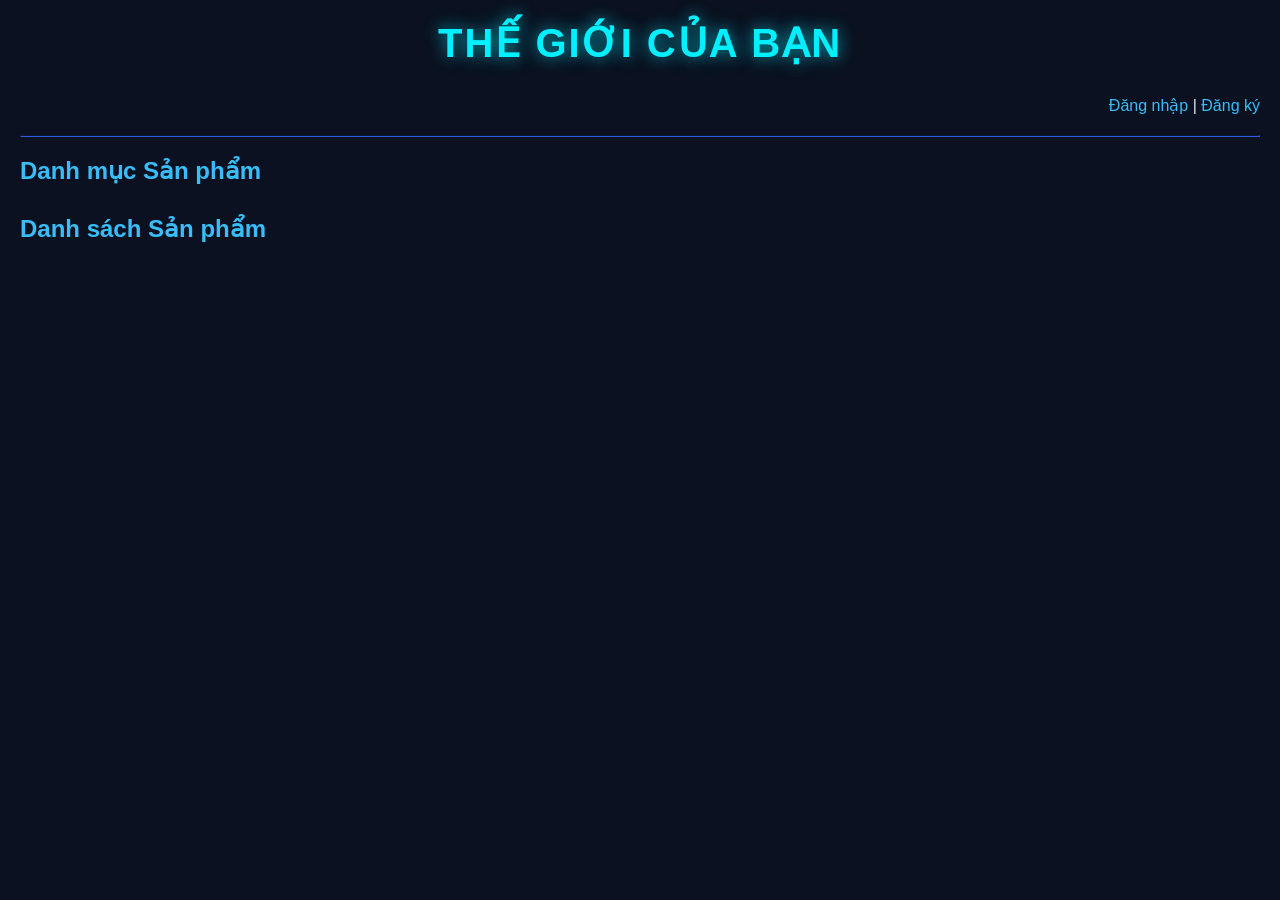
<file: lab5-8/index.html>
<!DOCTYPE html>
<html lang="en">
<head>
    <meta charset="UTF-8">
    <title>Trang chủ | Thế giới của bạn</title>
    <link rel="stylesheet" href="style.css">
</head>
<body>
    <div class="shop-name">Thế giới của bạn</div>
    
    <div id="auth-section" style="margin-bottom: 20px; text-align: right;"></div>
    <hr>
    
    <h2>Danh mục Sản phẩm</h2>
    <div id="categories" style="margin-bottom: 30px;"></div>

    <h2>Danh sách Sản phẩm</h2>
    <div id="products" style="display: flex; gap: 20px; flex-wrap: wrap;"></div>

    <script>
        const user = JSON.parse(sessionStorage.getItem('currentUser'));
        const authDiv = document.getElementById('auth-section');
        
        if (user) {
            let adminLink = user.role === 'admin' ? ` | <a href="admin/products/index.html">Vào Admin</a>` : '';
            authDiv.innerHTML = `Xin chào, <b style="color:#00f0ff">${user.username}</b> | <button onclick="logout()">Đăng xuất</button> | <a href="cart.html">🛒 Giỏ hàng</a>${adminLink}`;
        } else {
            authDiv.innerHTML = `<a href="login.html">Đăng nhập</a> | <a href="register.html">Đăng ký</a>`;
        }

        function logout() {
            sessionStorage.removeItem('currentUser');
            location.reload();
        }

        function loadCategories() {
            fetch('http://localhost:3000/posts')
                .then(res => res.json())
                .then(categories => {
                    let html = `<button onclick="loadProducts()" style="margin-right: 10px;">Tất cả</button>`;
                    html += categories.map(c => `
                        <button onclick="loadProducts('${c.id}')" style="margin-right: 10px;">${c.name}</button>
                    `).join('');
                    document.getElementById('categories').innerHTML = html;
                });
        }

        function loadProducts(categoryId = null) {
            fetch('http://localhost:3000/products')
                .then(res => res.json())
                .then(data => {
                    if (categoryId) data = data.filter(p => p.categoryId == categoryId);
                    if (data.length === 0) {
                        document.getElementById('products').innerHTML = `<p style="color: gray;">Không có sản phẩm nào.</p>`;
                        return;
                    }
                    let html = data.map(p => `
                        <div class="product-card">
                            <img src="${p.image}" alt="${p.name}">
                            <h3>${p.name}</h3>
                            <p class="price">${p.price.toLocaleString()} VNĐ</p>
                            <div>
                                <a href="detail.html?id=${p.id}" style="margin-right: 10px;">Chi tiết</a>
                                <button onclick="addToCart('${p.id}', '${p.name}', ${p.price})">Mua ngay</button>
                            </div>
                        </div>
                    `).join('');
                    document.getElementById('products').innerHTML = html;
                });
        }

        function addToCart(id, name, price) {
            if (!user || user.role === 'admin') return alert('Vui lòng đăng nhập bằng tài khoản Khách hàng!');
            let cart = JSON.parse(localStorage.getItem('cart')) || [];
            let item = cart.find(c => c.id === id);
            if (item) item.quantity += 1;
            else cart.push({ id, name, price, quantity: 1 });
            localStorage.setItem('cart', JSON.stringify(cart));
            alert('Đã thêm vào giỏ hàng!');
        }

        loadCategories();
        loadProducts();
    </script>
</body>
</html>
</file>
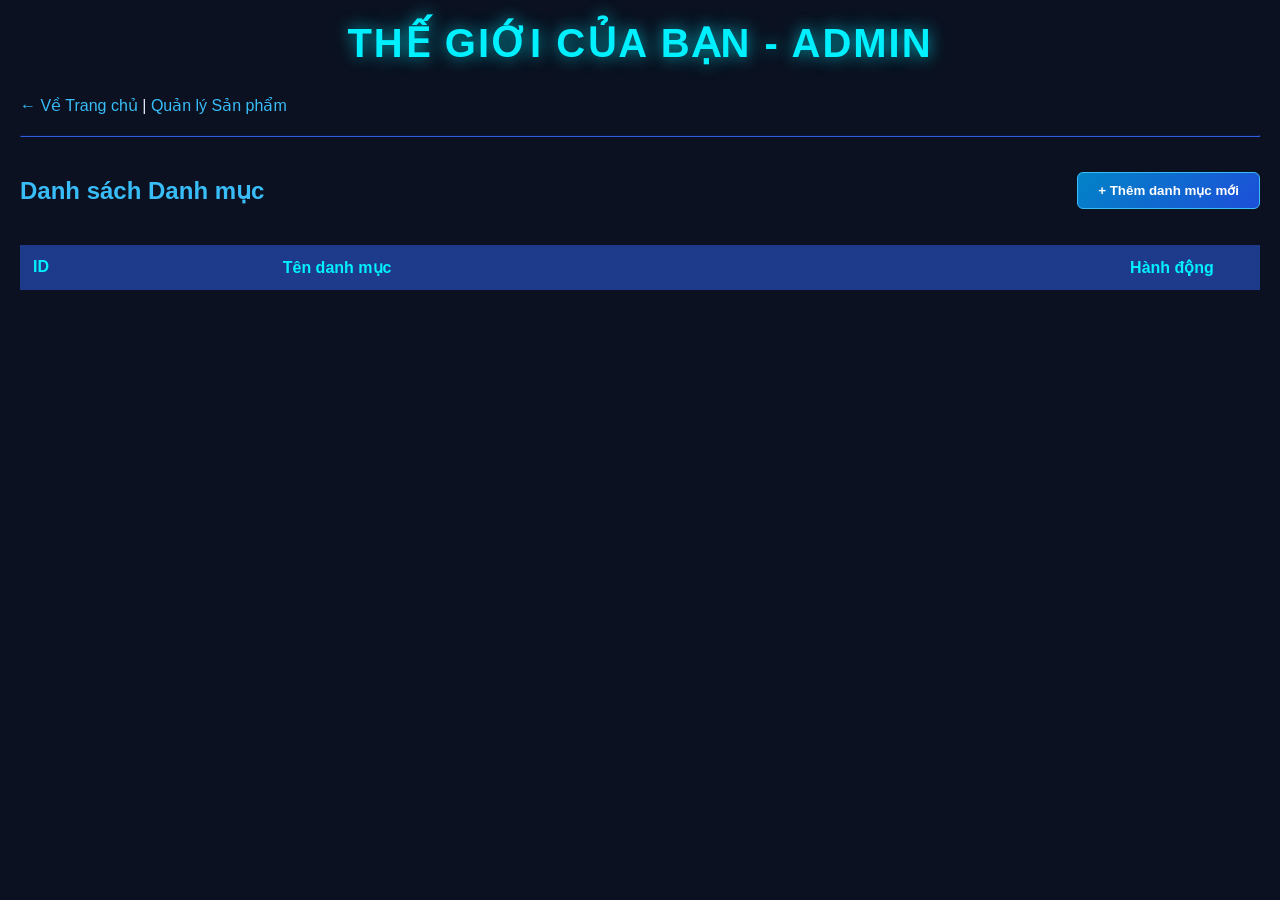
<file: lab5-8/admin/categories/index.html>
<!DOCTYPE html>
<html lang="en">
<head>
    <meta charset="UTF-8">
    <title>Quản lý Danh mục | Thế giới của bạn</title>
    <link rel="stylesheet" href="../../style.css">
</head>
<body>
    <div class="shop-name">Thế giới của bạn - ADMIN</div>
    
    <div style="margin-bottom: 20px;">
        <a href="../../index.html">← Về Trang chủ</a> | 
        <a href="../products/index.html">Quản lý Sản phẩm</a>
    </div>
    <hr>
    
    <div style="display: flex; justify-content: space-between; align-items: center; margin-top: 20px;">
        <h2>Danh sách Danh mục</h2>
        <a href="create.html"><button>+ Thêm danh mục mới</button></a>
    </div>

    <table>
        <thead>
            <tr>
                <th>ID</th>
                <th>Tên danh mục</th>
                <th style="width: 150px; text-align: center;">Hành động</th>
            </tr>
        </thead>
        <tbody id="list"></tbody>
    </table>

    <script>
        function loadData() {
            fetch('http://localhost:3000/posts')
                .then(res => res.json())
                .then(data => {
                    let html = data.map(c => `
                        <tr>
                            <td>${c.id}</td>
                            <td><b style="color: #fff;">${c.name}</b></td>
                            <td style="text-align: center;">
                                <a href="edit.html?id=${c.id}" style="margin-right: 10px;">Sửa</a>
                                <button onclick="remove('${c.id}')" style="background: red; border: none; padding: 5px 10px;">Xóa</button>
                            </td>
                        </tr>
                    `).join('');
                    document.getElementById('list').innerHTML = html;
                });
        }

        function remove(id) {
            if(confirm('Bạn có chắc chắn muốn xóa danh mục này?')) {
                fetch(`http://localhost:3000/posts/${id}`, { method: 'DELETE' })
                    .then(res => { if(res.ok) { alert('Xóa thành công'); loadData(); } });
            }
        }
        loadData();
    </script>
</body>
</html>
</file>
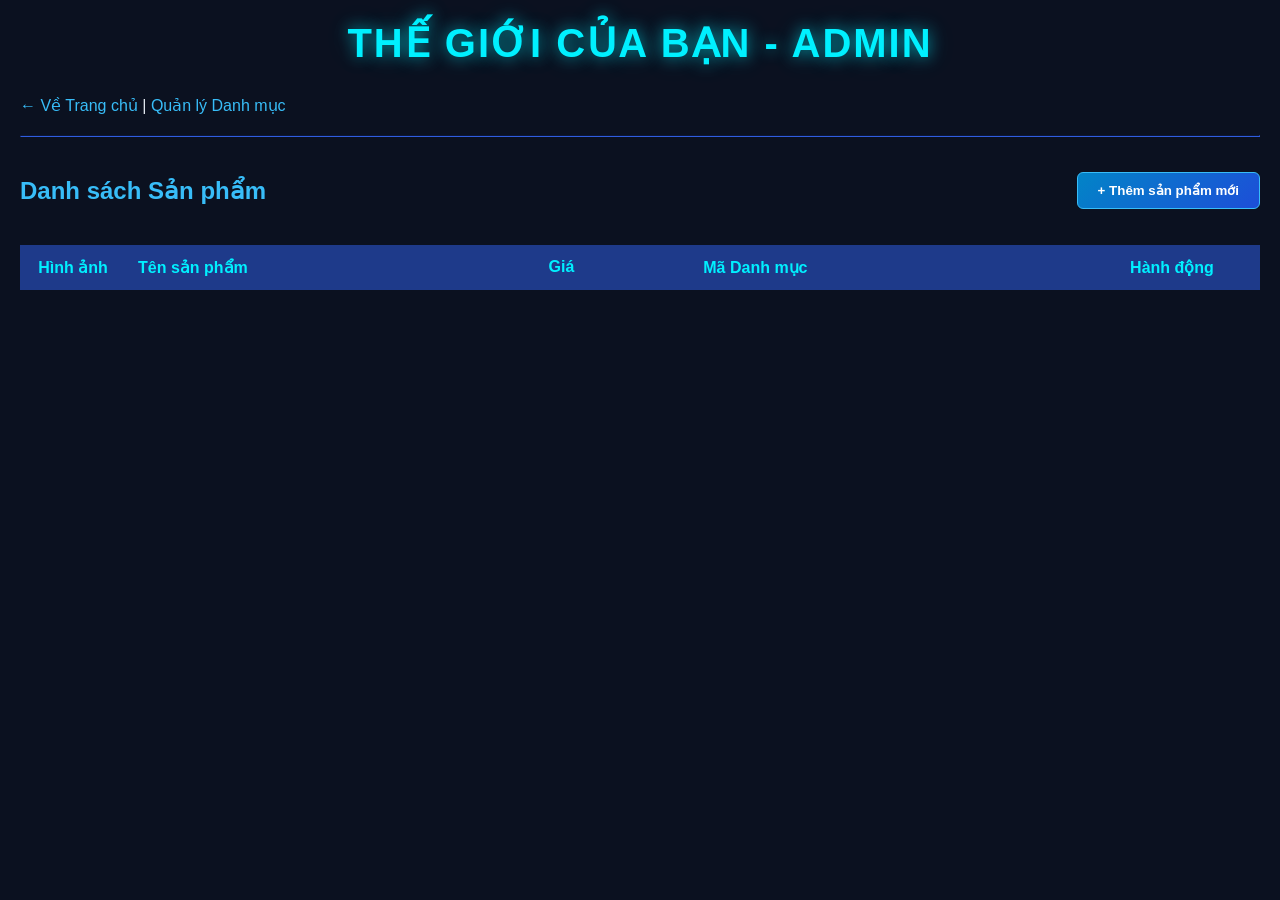
<file: lab5-8/admin/products/index.html>
<!DOCTYPE html>
<html lang="en">
<head>
    <meta charset="UTF-8">
    <title>Quản lý Sản phẩm | Thế giới của bạn</title>
    <link rel="stylesheet" href="../../style.css">
</head>
<body>
    <div class="shop-name">Thế giới của bạn - ADMIN</div>
    
    <div style="margin-bottom: 20px;">
        <a href="../../index.html">← Về Trang chủ</a> | 
        <a href="../categories/index.html">Quản lý Danh mục</a>
    </div>
    <hr>
    
    <div style="display: flex; justify-content: space-between; align-items: center; margin-top: 20px;">
        <h2>Danh sách Sản phẩm</h2>
        <a href="create.html"><button>+ Thêm sản phẩm mới</button></a>
    </div>

    <table>
        <thead>
            <tr>
                <th style="width: 80px; text-align: center;">Hình ảnh</th>
                <th>Tên sản phẩm</th>
                <th>Giá</th>
                <th>Mã Danh mục</th>
                <th style="width: 150px; text-align: center;">Hành động</th>
            </tr>
        </thead>
        <tbody id="list"></tbody>
    </table>

    <script>
        function loadData() {
            fetch('http://localhost:3000/products')
                .then(res => res.json())
                .then(data => {
                    let html = data.map(p => `
                        <tr>
                            <td style="text-align: center;">
                                <img src="../../${p.image}" onerror="this.src='${p.image}'" width="60" style="border-radius: 4px; background: white; padding: 2px;">
                            </td>
                            <td><b style="color: #fff;">${p.name}</b></td>
                            <td style="color: #facc15;">${p.price.toLocaleString()} VNĐ</td>
                            <td>${p.categoryId}</td>
                            <td style="text-align: center;">
                                <a href="edit.html?id=${p.id}" style="margin-right: 10px;">Sửa</a>
                                <button onclick="remove('${p.id}')" style="background: red; border: none; padding: 5px 10px;">Xóa</button>
                            </td>
                        </tr>
                    `).join('');
                    document.getElementById('list').innerHTML = html;
                });
        }

        function remove(id) {
            if(confirm('Bạn có chắc chắn muốn xóa sản phẩm này?')) {
                fetch(`http://localhost:3000/products/${id}`, { method: 'DELETE' })
                    .then(res => { if(res.ok) { alert('Xóa thành công'); loadData(); } });
            }
        }
        loadData();
    </script>
</body>
</html>
</file>
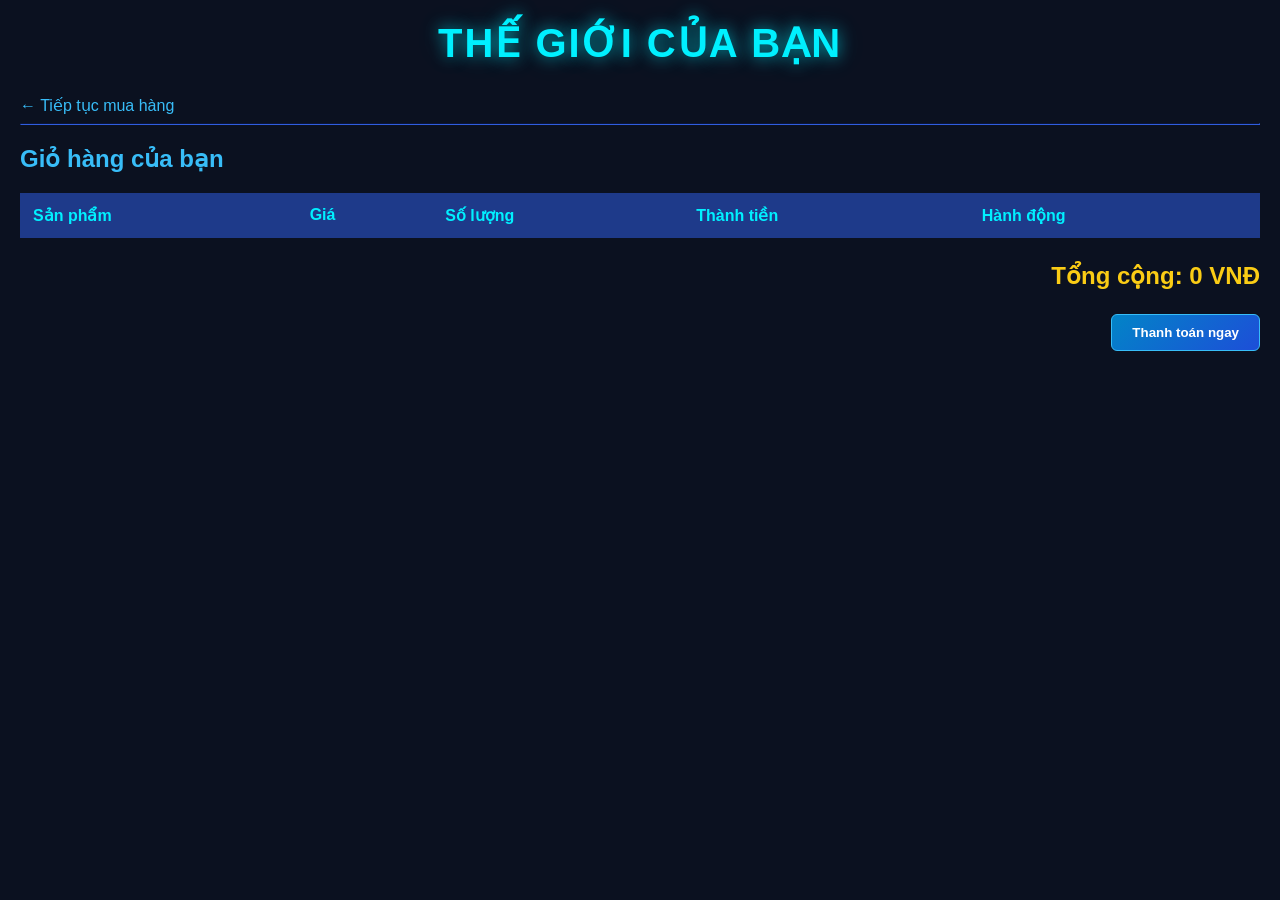
<file: lab5-8/cart.html>
<!DOCTYPE html>
<html lang="en">
<head>
    <meta charset="UTF-8">
    <title>Giỏ hàng | Thế giới của bạn</title>
    <link rel="stylesheet" href="style.css">
</head>
<body>
    <div class="shop-name">Thế giới của bạn</div>
    <a href="index.html">← Tiếp tục mua hàng</a>
    <hr>
    
    <h2>Giỏ hàng của bạn</h2>
    <table>
        <thead><tr><th>Sản phẩm</th><th>Giá</th><th>Số lượng</th><th>Thành tiền</th><th>Hành động</th></tr></thead>
        <tbody id="cart-body"></tbody>
    </table>
    
    <h3 id="total" style="color: #facc15; text-align: right; font-size: 24px;"></h3>
    <div style="text-align: right;">
        <button onclick="checkout()">Thanh toán ngay</button>
    </div>

    <script>
        function renderCart() {
            let cart = JSON.parse(localStorage.getItem('cart')) || [];
            let html = '';
            let total = 0;
            cart.forEach((item, index) => {
                let rowTotal = item.price * item.quantity;
                total += rowTotal;
                html += `
                    <tr>
                        <td><b style="color:#fff">${item.name}</b></td>
                        <td style="color:#facc15">${item.price.toLocaleString()}</td>
                        <td>${item.quantity}</td>
                        <td style="color:#facc15">${rowTotal.toLocaleString()}</td>
                        <td><button onclick="removeItem(${index})" style="background: red; border:none;">Xóa</button></td>
                    </tr>`;
            });
            document.getElementById('cart-body').innerHTML = html;
            document.getElementById('total').innerText = `Tổng cộng: ${total.toLocaleString()} VNĐ`;
        }
        function removeItem(index) {
            let cart = JSON.parse(localStorage.getItem('cart'));
            cart.splice(index, 1);
            localStorage.setItem('cart', JSON.stringify(cart));
            renderCart();
        }
        function checkout() {
            let cart = JSON.parse(localStorage.getItem('cart')) || [];
            if (cart.length === 0) return alert('Giỏ hàng đang trống!');
            alert('Thanh toán thành công! Cảm ơn bạn đã ủng hộ Thế giới của bạn.');
            localStorage.removeItem('cart');
            window.location.href = 'index.html';
        }
        renderCart();
    </script>
</body>
</html>
</file>
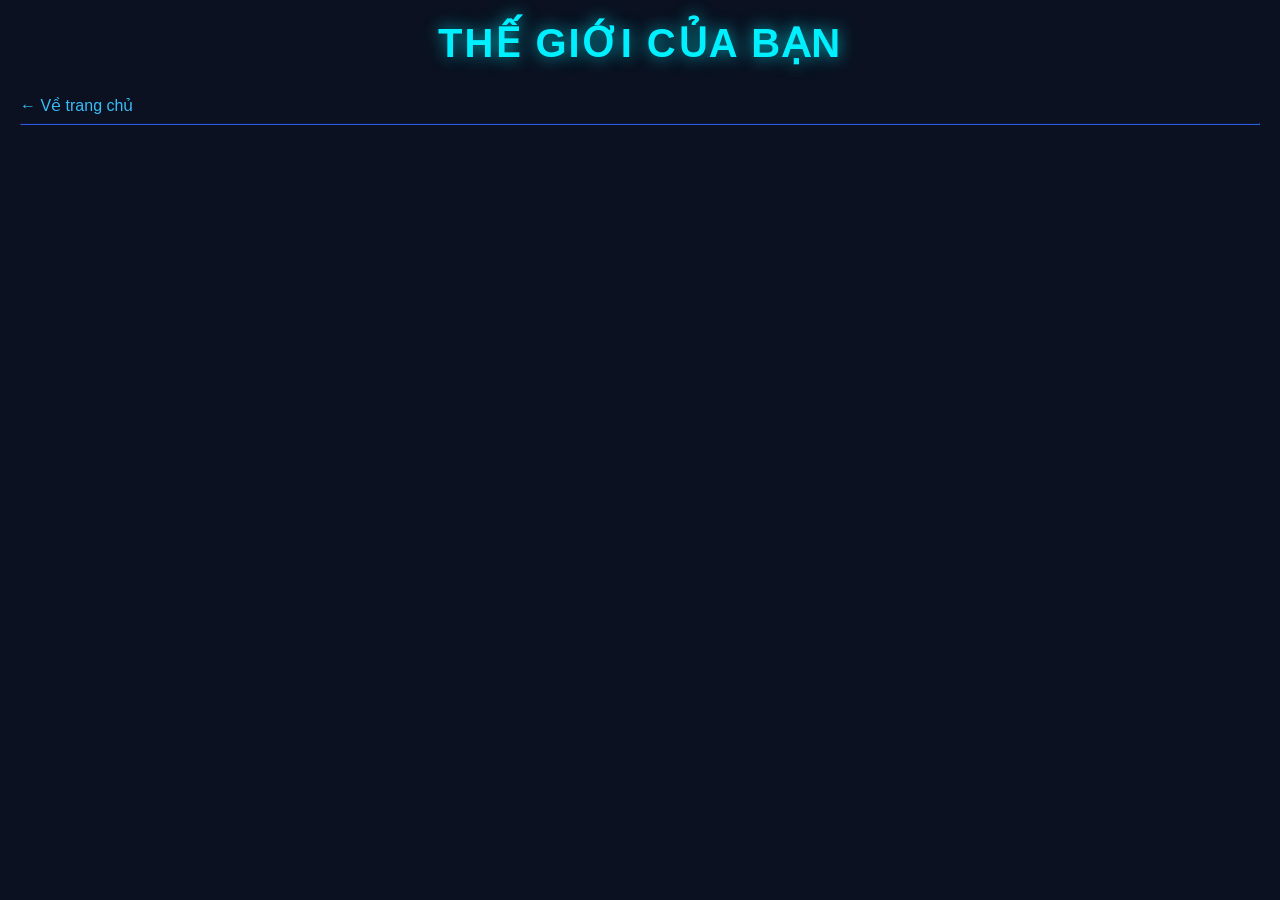
<file: lab5-8/detail.html>
<!DOCTYPE html>
<html lang="en">
<head>
    <meta charset="UTF-8">
    <title>Chi tiết sản phẩm | Thế giới của bạn</title>
    <link rel="stylesheet" href="style.css">
</head>
<body>
    <div class="shop-name">Thế giới của bạn</div>
    <a href="index.html">← Về trang chủ</a>
    <hr>
    
    <div id="product-detail" style="margin-top: 20px;"></div>
    
    <script>
        const id = new URLSearchParams(window.location.search).get('id');
        const user = JSON.parse(sessionStorage.getItem('currentUser'));
        
        fetch(`http://localhost:3000/products/${id}`)
            .then(res => res.json())
            .then(p => {
                fetch(`http://localhost:3000/posts/${p.categoryId}`)
                    .then(res => res.json())
                    .then(category => renderDetail(p, category.name))
                    .catch(() => renderDetail(p, "Không xác định"));
            });

        function renderDetail(p, categoryName) {
            document.getElementById('product-detail').innerHTML = `
                <div style="display: flex; gap: 40px; background-color: #172554; padding: 30px; border-radius: 12px; border: 1px solid #1e3a8a;">
                    <div style="flex: 1; text-align: center;">
                        <img src="${p.image}" alt="${p.name}" style="max-width: 100%; border-radius: 8px; background: white; padding: 10px;">
                    </div>
                    <div style="flex: 2;">
                        <h1 style="margin-top: 0; font-size: 35px; color: #00f0ff;">${p.name}</h1>
                        <p style="color: #94a3b8; font-size: 16px;">Danh mục: <b style="color: white;">${categoryName}</b></p>
                        <h2 style="color: #facc15; font-size: 32px;">${Number(p.price).toLocaleString()} VNĐ</h2>
                        <h3>Mô tả sản phẩm:</h3>
                        <p style="line-height: 1.8; font-size: 16px; color: #cbd5e1;">${p.description || 'Chưa có thông tin mô tả.'}</p>
                        <br>
                        <button onclick="addToCart('${p.id}', '${p.name}', ${p.price})" style="padding: 15px 30px; font-size: 18px;">🛒 THÊM VÀO GIỎ HÀNG</button>
                    </div>
                </div>
            `;
        }

        function addToCart(id, name, price) {
            if (!user || user.role === 'admin') return alert('Vui lòng đăng nhập Khách hàng!');
            let cart = JSON.parse(localStorage.getItem('cart')) || [];
            let item = cart.find(c => c.id === id);
            if (item) item.quantity += 1;
            else cart.push({ id, name, price, quantity: 1 });
            localStorage.setItem('cart', JSON.stringify(cart));
            alert('Đã thêm vào giỏ hàng!');
        }
    </script>
</body>
</html>
</file>
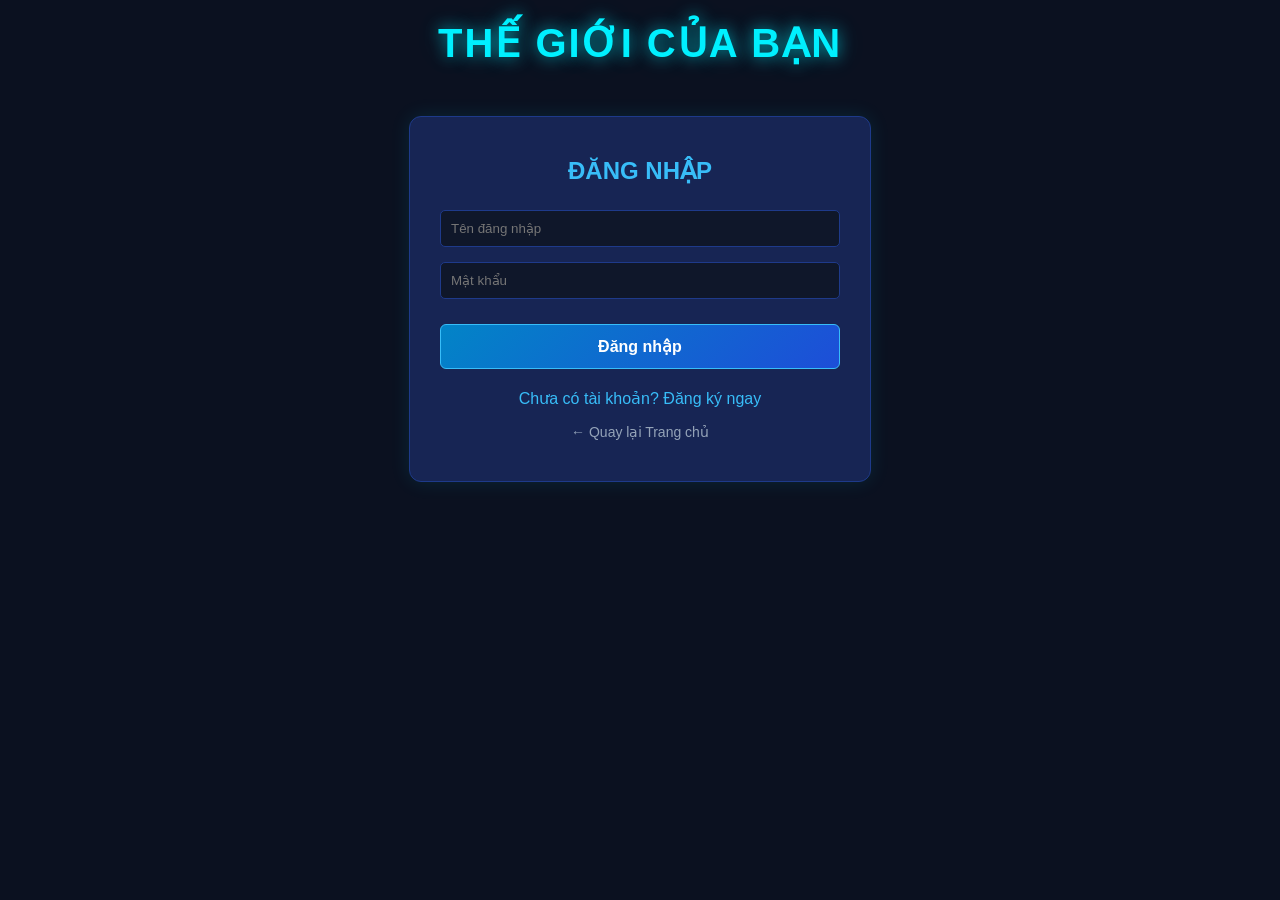
<file: lab5-8/login.html>
<!DOCTYPE html>
<html lang="en">
<head>
    <meta charset="UTF-8">
    <title>Đăng nhập | Thế giới của bạn</title>
    <link rel="stylesheet" href="style.css">
</head>
<body>
    <div class="shop-name">Thế giới của bạn</div>
    
    <!-- Form Đăng nhập được bọc trong khung canh giữa màn hình -->
    <div style="max-width: 400px; margin: 50px auto; background-color: #172554; padding: 40px 30px; border-radius: 12px; border: 1px solid #1e3a8a; text-align: center; box-shadow: 0 0 20px rgba(0, 240, 255, 0.1);">
        <h2 style="margin-top: 0; margin-bottom: 25px;">ĐĂNG NHẬP</h2>
        
        <form onsubmit="event.preventDefault(); login();">
            <input type="text" id="username" placeholder="Tên đăng nhập" required style="width: 100%; margin-bottom: 15px; box-sizing: border-box;">
            
            <input type="password" id="password" placeholder="Mật khẩu" required style="width: 100%; margin-bottom: 25px; box-sizing: border-box;">
            
            <button type="submit" style="width: 100%; padding: 12px; font-size: 16px;">Đăng nhập</button>
        </form>
        
        <div style="margin-top: 20px;">
            <a href="register.html">Chưa có tài khoản? Đăng ký ngay</a>
        </div>
        <div style="margin-top: 15px;">
            <a href="index.html" style="color: #94a3b8; font-size: 14px;">← Quay lại Trang chủ</a>
        </div>
    </div>

    <script>
        let users = JSON.parse(localStorage.getItem('users')) || [];
        if (!users.some(u => u.role === 'admin')) {
            users.push({ username: 'admin', password: '123', role: 'admin' });
            localStorage.setItem('users', JSON.stringify(users));
        }

        function login() {
            let user = document.getElementById('username').value;
            let pass = document.getElementById('password').value;
            let account = users.find(u => u.username === user && u.password === pass);
            
            if(account) {
                sessionStorage.setItem('currentUser', JSON.stringify(account));
                if (account.role === 'admin') {
                    alert('Đăng nhập thành công! Chuyển thẳng vào trang Quản trị.');
                    window.location.href = 'admin/products/index.html'; 
                } else {
                    alert('Đăng nhập thành công!');
                    window.location.href = 'index.html'; 
                }
            } else {
                alert('Sai tài khoản hoặc mật khẩu!');
            }
        }
    </script>
</body>
</html>
</file>
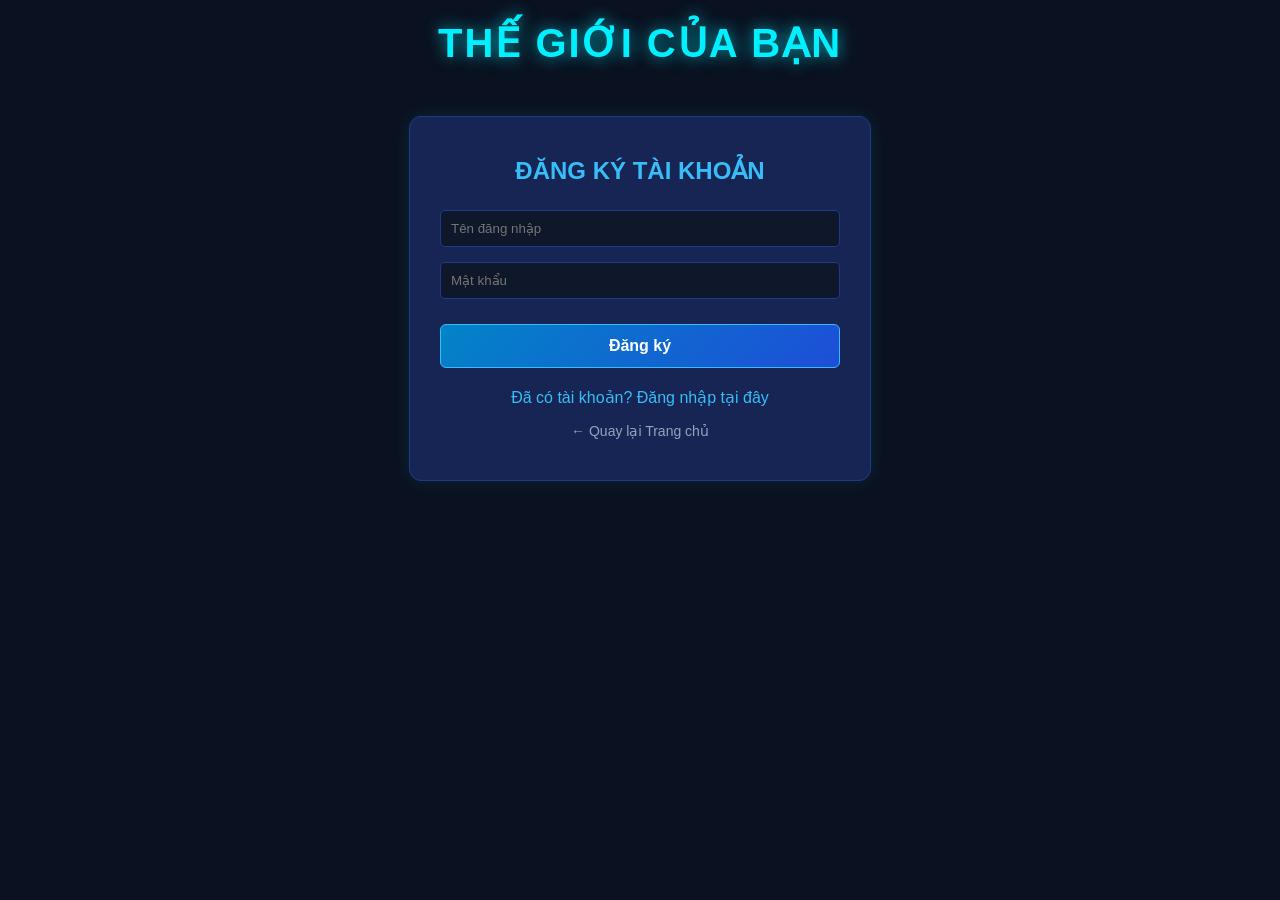
<file: lab5-8/register.html>
<!DOCTYPE html>
<html lang="en">
<head>
    <meta charset="UTF-8">
    <title>Đăng ký | Thế giới của bạn</title>
    <link rel="stylesheet" href="style.css">
</head>
<body>
    <div class="shop-name">Thế giới của bạn</div>
    
    <!-- Form Đăng ký được bọc trong khung canh giữa màn hình -->
    <div style="max-width: 400px; margin: 50px auto; background-color: #172554; padding: 40px 30px; border-radius: 12px; border: 1px solid #1e3a8a; text-align: center; box-shadow: 0 0 20px rgba(0, 240, 255, 0.1);">
        <h2 style="margin-top: 0; margin-bottom: 25px;">ĐĂNG KÝ TÀI KHOẢN</h2>
        
        <form onsubmit="event.preventDefault(); register();">
            <input type="text" id="username" placeholder="Tên đăng nhập" required style="width: 100%; margin-bottom: 15px; box-sizing: border-box;">
            
            <input type="password" id="password" placeholder="Mật khẩu" required style="width: 100%; margin-bottom: 25px; box-sizing: border-box;">
            
            <button type="submit" style="width: 100%; padding: 12px; font-size: 16px;">Đăng ký</button>
        </form>
        
        <div style="margin-top: 20px;">
            <a href="login.html">Đã có tài khoản? Đăng nhập tại đây</a>
        </div>
        <div style="margin-top: 15px;">
            <a href="index.html" style="color: #94a3b8; font-size: 14px;">← Quay lại Trang chủ</a>
        </div>
    </div>

    <script>
        function register() {
            let user = document.getElementById('username').value;
            let pass = document.getElementById('password').value;
            let users = JSON.parse(localStorage.getItem('users')) || [];
            
            if(users.some(u => u.username === user)) {
                alert('Tài khoản đã tồn tại!');
            } else {
                users.push({ username: user, password: pass, role: 'user' });
                localStorage.setItem('users', JSON.stringify(users));
                alert('Đăng ký thành công!');
                window.location.href = 'login.html';
            }
        }
    </script>
</body>
</html>
</file>
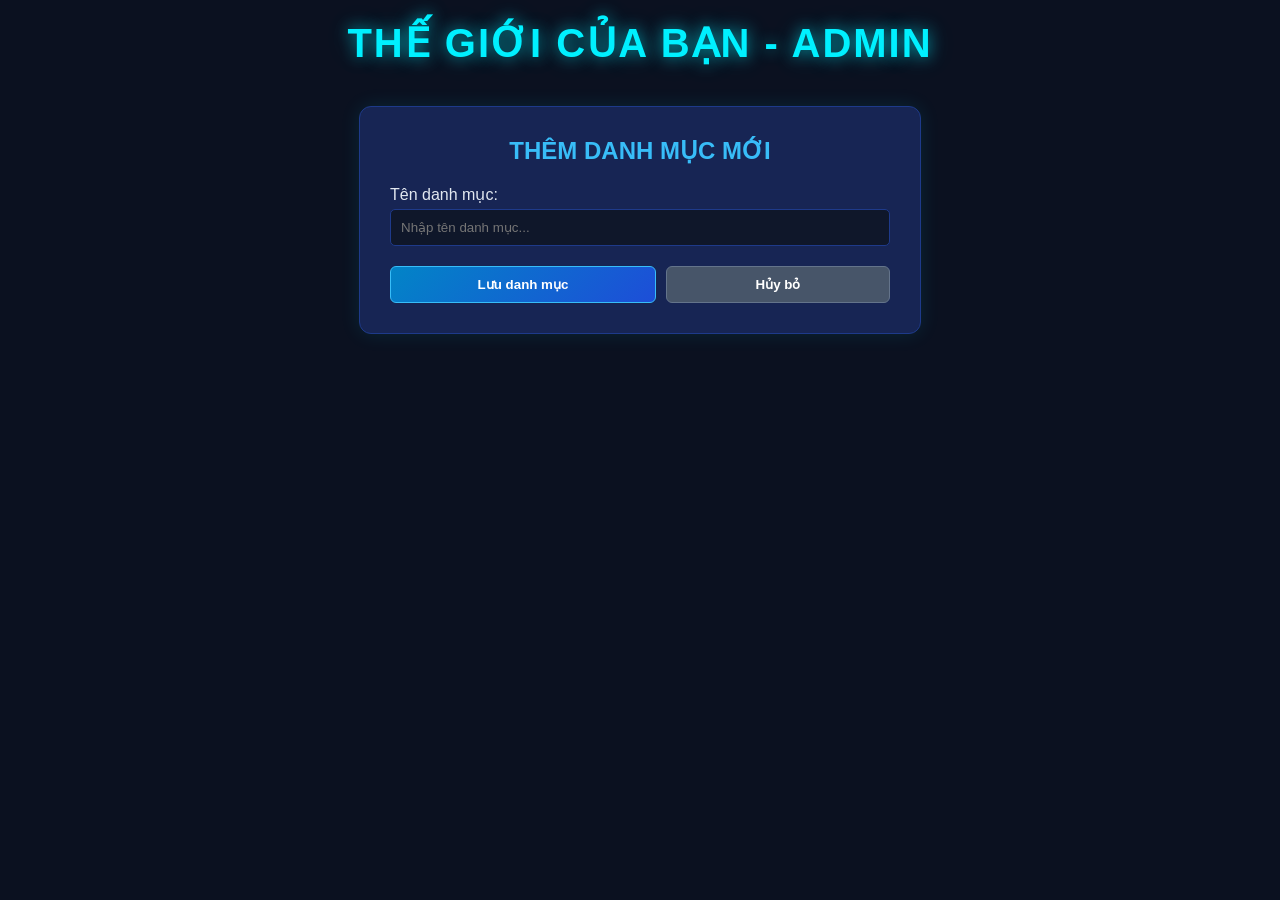
<file: lab5-8/admin/categories/create.html>
<!DOCTYPE html>
<html lang="en">
<head>
    <meta charset="UTF-8">
    <title>Thêm Danh mục | Thế giới của bạn</title>
    <link rel="stylesheet" href="../../style.css">
</head>
<body>
    <div class="shop-name">Thế giới của bạn - ADMIN</div>
    
    <div style="max-width: 500px; margin: 40px auto; background-color: #172554; padding: 30px; border-radius: 12px; border: 1px solid #1e3a8a; box-shadow: 0 0 20px rgba(0, 240, 255, 0.1);">
        <h2 style="margin-top: 0; text-align: center;">THÊM DANH MỤC MỚI</h2>
        
        <label>Tên danh mục:</label>
        <input type="text" id="name" placeholder="Nhập tên danh mục..." required style="width: 100%; box-sizing: border-box; margin-top: 5px; margin-bottom: 20px;">
        
        <div style="display: flex; gap: 10px;">
            <button onclick="create()" style="flex: 1;">Lưu danh mục</button>
            <a href="index.html" style="flex: 1;"><button style="width: 100%; background: #475569; border-color: #64748b;">Hủy bỏ</button></a>
        </div>
    </div>

    <script>
        function create() {
            let name = document.getElementById('name').value;
            if(!name) return alert('Vui lòng nhập tên danh mục!');
            
            fetch('http://localhost:3000/posts', {
                method: 'POST',
                headers: { 'Content-Type': 'application/json' },
                body: JSON.stringify({ name })
            }).then(res => { 
                if(res.ok) { alert('Thêm thành công'); window.location.href = 'index.html'; } 
            });
        }
    </script>
</body>
</html>
</file>
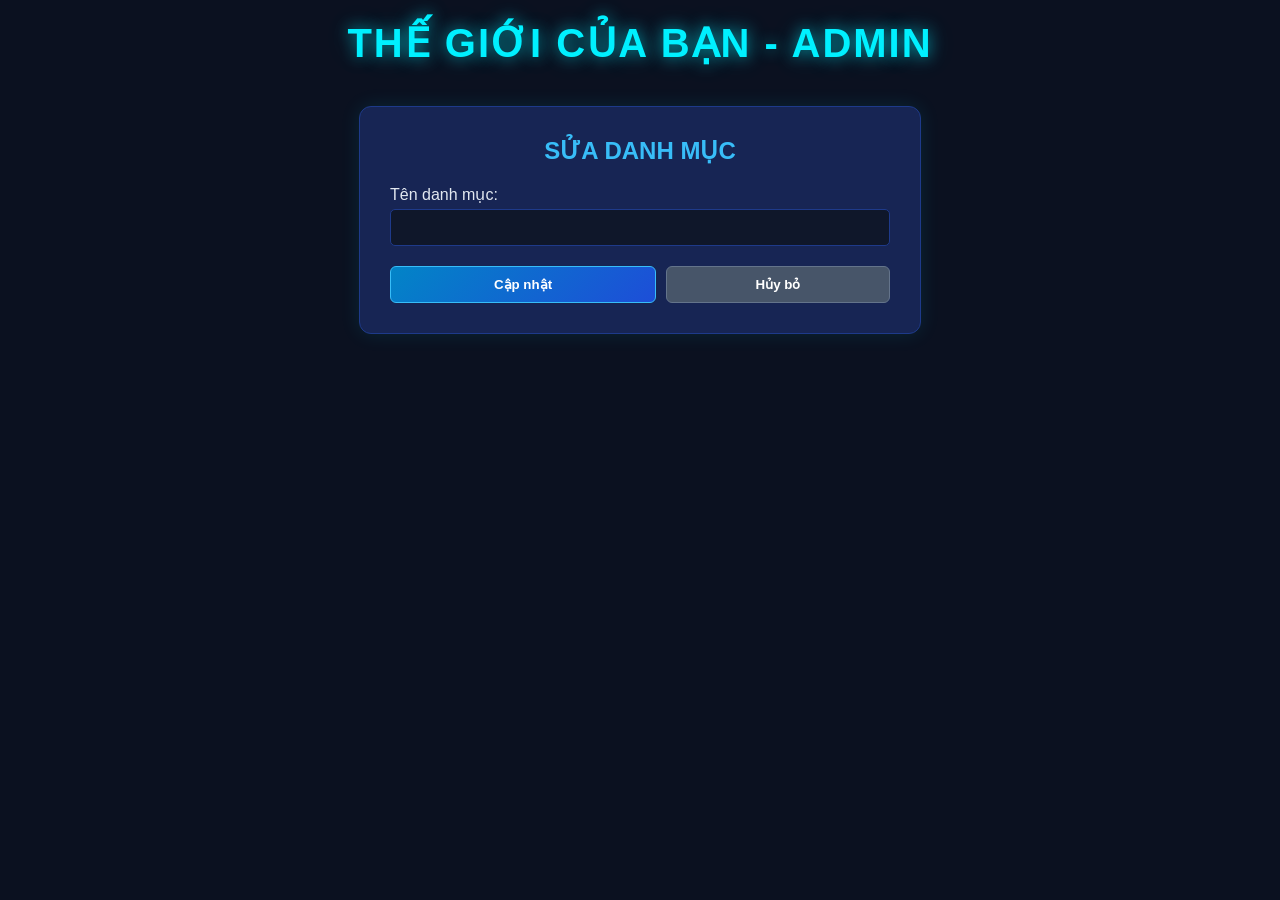
<file: lab5-8/admin/categories/edit.html>
<!DOCTYPE html>
<html lang="en">
<head>
    <meta charset="UTF-8">
    <title>Sửa Danh mục | Thế giới của bạn</title>
    <link rel="stylesheet" href="../../style.css">
</head>
<body>
    <div class="shop-name">Thế giới của bạn - ADMIN</div>
    
    <div style="max-width: 500px; margin: 40px auto; background-color: #172554; padding: 30px; border-radius: 12px; border: 1px solid #1e3a8a; box-shadow: 0 0 20px rgba(0, 240, 255, 0.1);">
        <h2 style="margin-top: 0; text-align: center;">SỬA DANH MỤC</h2>
        
        <label>Tên danh mục:</label>
        <input type="text" id="name" required style="width: 100%; box-sizing: border-box; margin-top: 5px; margin-bottom: 20px;">
        
        <div style="display: flex; gap: 10px;">
            <button onclick="update()" style="flex: 1;">Cập nhật</button>
            <a href="index.html" style="flex: 1;"><button style="width: 100%; background: #475569; border-color: #64748b;">Hủy bỏ</button></a>
        </div>
    </div>

    <script>
        const id = new URLSearchParams(window.location.search).get('id');
        
        fetch(`http://localhost:3000/posts/${id}`)
            .then(res => res.json())
            .then(data => document.getElementById('name').value = data.name);

        function update() {
            let name = document.getElementById('name').value;
            if(!name) return alert('Vui lòng không để trống!');

            fetch(`http://localhost:3000/posts/${id}`, {
                method: 'PUT',
                headers: { 'Content-Type': 'application/json' },
                body: JSON.stringify({ name })
            }).then(res => { 
                if(res.ok) { alert('Cập nhật thành công'); window.location.href = 'index.html'; } 
            });
        }
    </script>
</body>
</html>
</file>
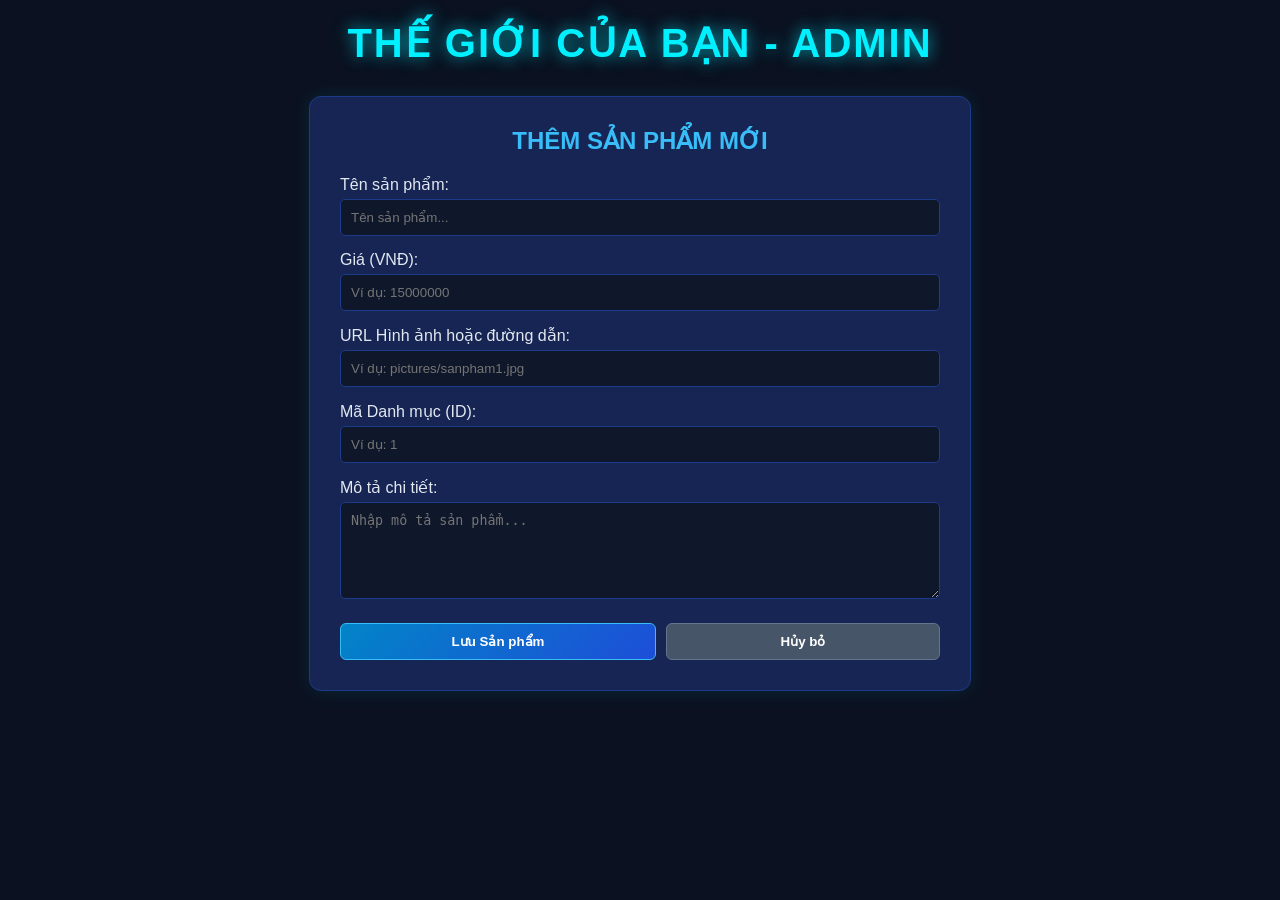
<file: lab5-8/admin/products/create.html>
<!DOCTYPE html>
<html lang="en">
<head>
    <meta charset="UTF-8">
    <title>Thêm Sản phẩm | Thế giới của bạn</title>
    <link rel="stylesheet" href="../../style.css">
</head>
<body>
    <div class="shop-name">Thế giới của bạn - ADMIN</div>
    
    <div style="max-width: 600px; margin: 30px auto; background-color: #172554; padding: 30px; border-radius: 12px; border: 1px solid #1e3a8a; box-shadow: 0 0 20px rgba(0, 240, 255, 0.1);">
        <h2 style="margin-top: 0; text-align: center;">THÊM SẢN PHẨM MỚI</h2>
        
        <label>Tên sản phẩm:</label>
        <input type="text" id="name" placeholder="Tên sản phẩm..." required style="width: 100%; box-sizing: border-box; margin-top: 5px; margin-bottom: 15px;">
        
        <label>Giá (VNĐ):</label>
        <input type="number" id="price" placeholder="Ví dụ: 15000000" required style="width: 100%; box-sizing: border-box; margin-top: 5px; margin-bottom: 15px;">
        
        <label>URL Hình ảnh hoặc đường dẫn:</label>
        <input type="text" id="image" placeholder="Ví dụ: pictures/sanpham1.jpg" required style="width: 100%; box-sizing: border-box; margin-top: 5px; margin-bottom: 15px;">
        
        <label>Mã Danh mục (ID):</label>
        <input type="text" id="categoryId" placeholder="Ví dụ: 1" required style="width: 100%; box-sizing: border-box; margin-top: 5px; margin-bottom: 15px;">
        
        <label>Mô tả chi tiết:</label>
        <textarea id="description" rows="5" placeholder="Nhập mô tả sản phẩm..." style="width: 100%; box-sizing: border-box; margin-top: 5px; margin-bottom: 20px;"></textarea>
        
        <div style="display: flex; gap: 10px;">
            <button onclick="create()" style="flex: 1;">Lưu Sản phẩm</button>
            <a href="index.html" style="flex: 1;"><button style="width: 100%; background: #475569; border-color: #64748b;">Hủy bỏ</button></a>
        </div>
    </div>

    <script>
        function create() {
            let data = {
                name: document.getElementById('name').value,
                price: Number(document.getElementById('price').value),
                image: document.getElementById('image').value,
                categoryId: document.getElementById('categoryId').value,
                description: document.getElementById('description').value
            };

            if(!data.name || !data.price || !data.image || !data.categoryId) {
                return alert('Vui lòng nhập đủ các thông tin bắt buộc!');
            }
            
            fetch('http://localhost:3000/products', {
                method: 'POST',
                headers: { 'Content-Type': 'application/json' },
                body: JSON.stringify(data)
            }).then(res => { 
                if(res.ok) { alert('Thêm sản phẩm thành công'); window.location.href = 'index.html'; } 
            });
        }
    </script>
</body>
</html>
</file>
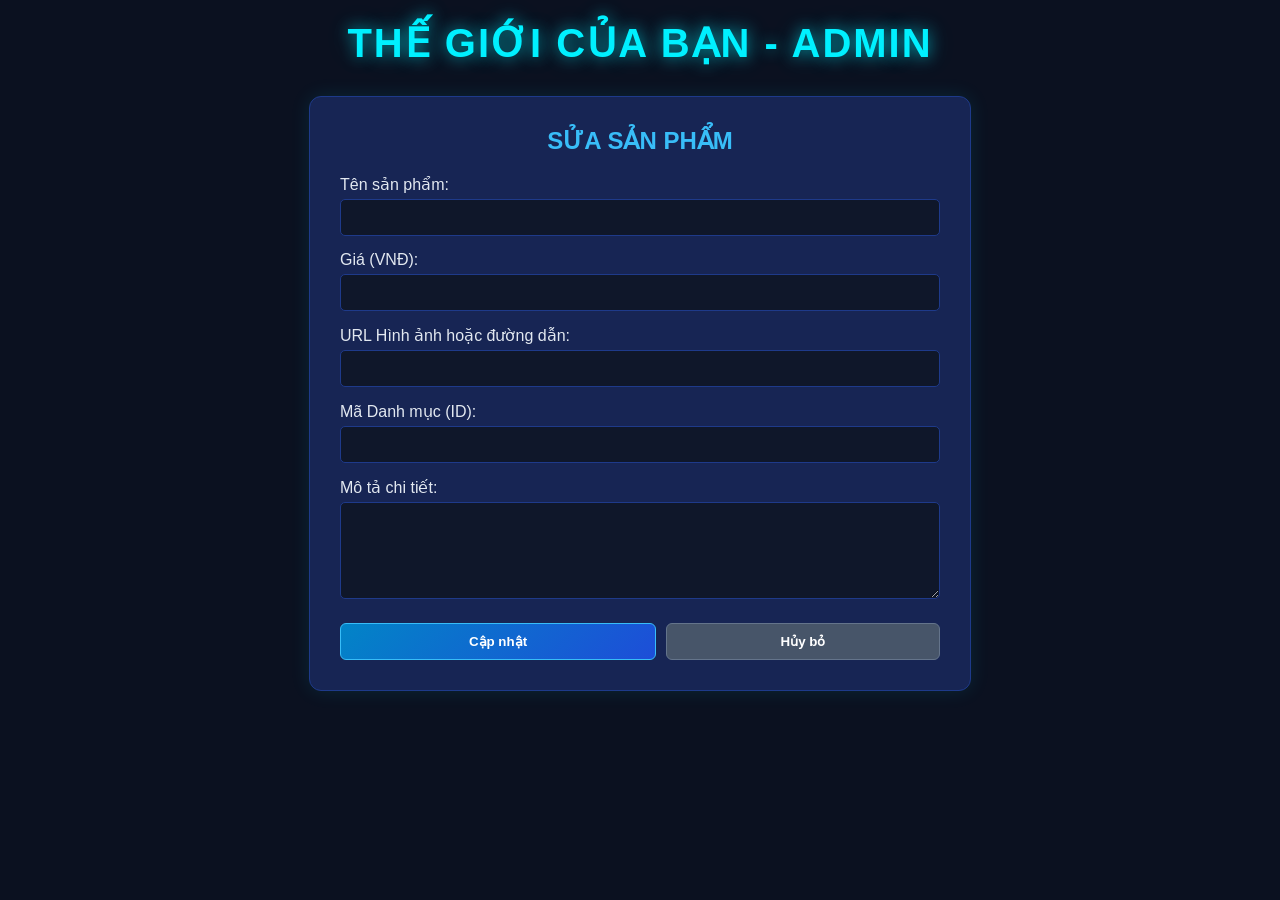
<file: lab5-8/admin/products/edit.html>
<!DOCTYPE html>
<html lang="en">
<head>
    <meta charset="UTF-8">
    <title>Sửa Sản phẩm | Thế giới của bạn</title>
    <link rel="stylesheet" href="../../style.css">
</head>
<body>
    <div class="shop-name">Thế giới của bạn - ADMIN</div>
    
    <div style="max-width: 600px; margin: 30px auto; background-color: #172554; padding: 30px; border-radius: 12px; border: 1px solid #1e3a8a; box-shadow: 0 0 20px rgba(0, 240, 255, 0.1);">
        <h2 style="margin-top: 0; text-align: center;">SỬA SẢN PHẨM</h2>
        
        <label>Tên sản phẩm:</label>
        <input type="text" id="name" required style="width: 100%; box-sizing: border-box; margin-top: 5px; margin-bottom: 15px;">
        
        <label>Giá (VNĐ):</label>
        <input type="number" id="price" required style="width: 100%; box-sizing: border-box; margin-top: 5px; margin-bottom: 15px;">
        
        <label>URL Hình ảnh hoặc đường dẫn:</label>
        <input type="text" id="image" required style="width: 100%; box-sizing: border-box; margin-top: 5px; margin-bottom: 15px;">
        
        <label>Mã Danh mục (ID):</label>
        <input type="text" id="categoryId" required style="width: 100%; box-sizing: border-box; margin-top: 5px; margin-bottom: 15px;">
        
        <label>Mô tả chi tiết:</label>
        <textarea id="description" rows="5" style="width: 100%; box-sizing: border-box; margin-top: 5px; margin-bottom: 20px;"></textarea>
        
        <div style="display: flex; gap: 10px;">
            <button onclick="update()" style="flex: 1;">Cập nhật</button>
            <a href="index.html" style="flex: 1;"><button style="width: 100%; background: #475569; border-color: #64748b;">Hủy bỏ</button></a>
        </div>
    </div>

    <script>
        const id = new URLSearchParams(window.location.search).get('id');
        
        fetch(`http://localhost:3000/products/${id}`)
            .then(res => res.json())
            .then(p => {
                document.getElementById('name').value = p.name;
                document.getElementById('price').value = p.price;
                document.getElementById('image').value = p.image;
                document.getElementById('categoryId').value = p.categoryId;
                document.getElementById('description').value = p.description || '';
            });

        function update() {
            let data = {
                name: document.getElementById('name').value,
                price: Number(document.getElementById('price').value),
                image: document.getElementById('image').value,
                categoryId: document.getElementById('categoryId').value,
                description: document.getElementById('description').value
            };

            fetch(`http://localhost:3000/products/${id}`, {
                method: 'PUT',
                headers: { 'Content-Type': 'application/json' },
                body: JSON.stringify(data)
            }).then(res => { 
                if(res.ok) { alert('Cập nhật sản phẩm thành công!'); window.location.href = 'index.html'; } 
            });
        }
    </script>
</body>
</html>
</file>
<file: lab5-8/style.css>
/* ============ style.css ============ */
body {
    font-family: 'Segoe UI', Tahoma, Geneva, Verdana, sans-serif;
    background-color: #0b1120; /* Nền đen ánh xanh sâu */
    color: #e2e8f0; /* Chữ màu trắng/xám nhạt */
    margin: 0;
    padding: 20px;
}

/* Tiêu đề Shop */
.shop-name {
    font-size: 40px;
    font-weight: 900;
    text-align: center;
    color: #00f0ff; /* Xanh neon */
    text-transform: uppercase;
    text-shadow: 0 0 15px rgba(0, 240, 255, 0.6), 0 0 30px rgba(0, 240, 255, 0.2);
    margin-bottom: 30px;
    letter-spacing: 2px;
}

/* Tiêu đề các mục */
h1, h2, h3 { color: #38bdf8; }

/* Đường kẻ ngang */
hr { border-color: #1e3a8a; }

/* Link (Thẻ a) */
a {
    color: #38bdf8;
    text-decoration: none;
    transition: 0.3s;
}
a:hover {
    color: #00f0ff;
    text-shadow: 0 0 8px rgba(0, 240, 255, 0.8);
}

/* Nút bấm (Button) */
button {
    background: linear-gradient(135deg, #0284c7, #1d4ed8);
    color: white;
    border: 1px solid #38bdf8;
    padding: 10px 20px;
    border-radius: 6px;
    cursor: pointer;
    font-weight: bold;
    transition: 0.3s;
}
button:hover {
    background: linear-gradient(135deg, #0369a1, #1e3a8a);
    box-shadow: 0 0 15px rgba(56, 189, 248, 0.8);
    transform: translateY(-2px);
}

/* Khung sản phẩm (Card) */
.product-card {
    background-color: #172554;
    border: 1px solid #1e3a8a;
    border-radius: 12px;
    padding: 15px;
    width: 220px;
    text-align: center;
    box-shadow: 0 4px 10px rgba(0, 0, 0, 0.5);
    transition: 0.3s;
}
.product-card:hover {
    border-color: #00f0ff;
    box-shadow: 0 0 20px rgba(0, 240, 255, 0.3);
}
.product-card img {
    width: 100%;
    height: 180px;
    object-fit: contain;
    border-radius: 8px;
    background-color: white; /* Giữ nền trắng cho ảnh sản phẩm cho dễ nhìn */
    padding: 5px;
}
.product-card h3 { margin: 15px 0 5px 0; font-size: 18px; color: #fff; }
.product-card .price { color: #facc15; font-weight: bold; font-size: 18px; margin-bottom: 15px;}

/* Bảng (Giỏ hàng, Admin) */
table {
    width: 100%;
    border-collapse: collapse;
    background-color: #172554;
    margin-top: 20px;
}
th, td {
    border: 1px solid #1e3a8a;
    padding: 12px;
    text-align: left;
}
th { background-color: #1e3a8a; color: #00f0ff; }

/* Form Input */
input, textarea {
    background-color: #0f172a;
    color: #00f0ff;
    border: 1px solid #1e3a8a;
    padding: 10px;
    border-radius: 5px;
    width: 250px;
    max-width: 100%;
}
input:focus, textarea:focus {
    outline: none;
    border-color: #00f0ff;
    box-shadow: 0 0 10px rgba(0, 240, 255, 0.5);
}
</file>
